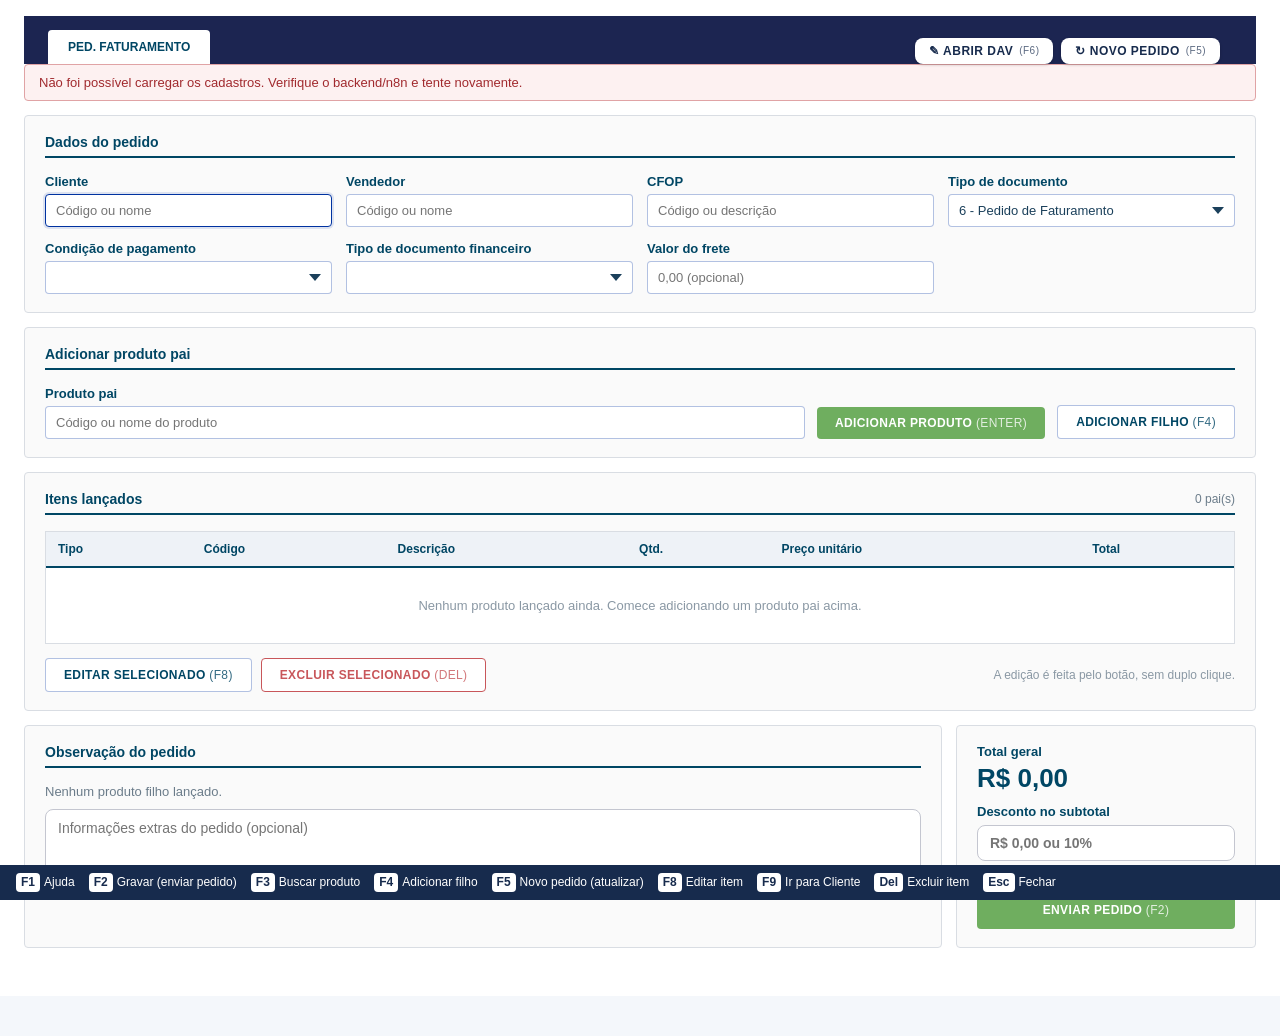
<file: index.html>
<!doctype html>
<html lang="pt-BR" data-beasties-container>
  <head>
    <meta charset="utf-8">
    <title>Vendas Web</title>
    <base href="./">
    <meta name="viewport" content="width=device-width, initial-scale=1">
  <style>html{--mat-sys-background:light-dark(#faf9fd, #121316);--mat-sys-error:light-dark(#ba1a1a, #ffb4ab);--mat-sys-error-container:light-dark(#ffdad6, #93000a);--mat-sys-inverse-on-surface:light-dark(#f2f0f4, #2f3033);--mat-sys-inverse-primary:light-dark(#abc7ff, #005cbb);--mat-sys-inverse-surface:light-dark(#2f3033, #e3e2e6);--mat-sys-on-background:light-dark(#1a1b1f, #e3e2e6);--mat-sys-on-error:light-dark(#ffffff, #690005);--mat-sys-on-error-container:light-dark(#93000a, #ffdad6);--mat-sys-on-primary:light-dark(#ffffff, #002f65);--mat-sys-on-primary-container:light-dark(#00458f, #d7e3ff);--mat-sys-on-primary-fixed:light-dark(#001b3f, #001b3f);--mat-sys-on-primary-fixed-variant:light-dark(#00458f, #00458f);--mat-sys-on-secondary:light-dark(#ffffff, #283041);--mat-sys-on-secondary-container:light-dark(#3e4759, #dae2f9);--mat-sys-on-secondary-fixed:light-dark(#131c2b, #131c2b);--mat-sys-on-secondary-fixed-variant:light-dark(#3e4759, #3e4759);--mat-sys-on-surface:light-dark(#1a1b1f, #e3e2e6);--mat-sys-on-surface-variant:light-dark(#44474e, #e0e2ec);--mat-sys-on-tertiary:light-dark(#ffffff, #0001ac);--mat-sys-on-tertiary-container:light-dark(#0000ef, #e0e0ff);--mat-sys-on-tertiary-fixed:light-dark(#00006e, #00006e);--mat-sys-on-tertiary-fixed-variant:light-dark(#0000ef, #0000ef);--mat-sys-outline:light-dark(#74777f, #8e9099);--mat-sys-outline-variant:light-dark(#c4c6d0, #44474e);--mat-sys-primary:light-dark(#005cbb, #abc7ff);--mat-sys-primary-container:light-dark(#d7e3ff, #00458f);--mat-sys-primary-fixed:light-dark(#d7e3ff, #d7e3ff);--mat-sys-primary-fixed-dim:light-dark(#abc7ff, #abc7ff);--mat-sys-scrim:light-dark(#000000, #000000);--mat-sys-secondary:light-dark(#565e71, #bec6dc);--mat-sys-secondary-container:light-dark(#dae2f9, #3e4759);--mat-sys-secondary-fixed:light-dark(#dae2f9, #dae2f9);--mat-sys-secondary-fixed-dim:light-dark(#bec6dc, #bec6dc);--mat-sys-shadow:light-dark(#000000, #000000);--mat-sys-surface:light-dark(#faf9fd, #121316);--mat-sys-surface-bright:light-dark(#faf9fd, #38393c);--mat-sys-surface-container:light-dark(#efedf0, #1f2022);--mat-sys-surface-container-high:light-dark(#e9e7eb, #292a2c);--mat-sys-surface-container-highest:light-dark(#e3e2e6, #343537);--mat-sys-surface-container-low:light-dark(#f4f3f6, #1a1b1f);--mat-sys-surface-container-lowest:light-dark(#ffffff, #0d0e11);--mat-sys-surface-dim:light-dark(#dbd9dd, #121316);--mat-sys-surface-tint:light-dark(#005cbb, #abc7ff);--mat-sys-surface-variant:light-dark(#e0e2ec, #44474e);--mat-sys-tertiary:light-dark(#343dff, #bec2ff);--mat-sys-tertiary-container:light-dark(#e0e0ff, #0000ef);--mat-sys-tertiary-fixed:light-dark(#e0e0ff, #e0e0ff);--mat-sys-tertiary-fixed-dim:light-dark(#bec2ff, #bec2ff);--mat-sys-neutral-variant20:#2d3038;--mat-sys-neutral10:#1a1b1f;--mat-sys-level0:0px 0px 0px 0px rgba(0, 0, 0, .2), 0px 0px 0px 0px rgba(0, 0, 0, .14), 0px 0px 0px 0px rgba(0, 0, 0, .12);--mat-sys-level1:0px 2px 1px -1px rgba(0, 0, 0, .2), 0px 1px 1px 0px rgba(0, 0, 0, .14), 0px 1px 3px 0px rgba(0, 0, 0, .12);--mat-sys-level2:0px 3px 3px -2px rgba(0, 0, 0, .2), 0px 3px 4px 0px rgba(0, 0, 0, .14), 0px 1px 8px 0px rgba(0, 0, 0, .12);--mat-sys-level3:0px 3px 5px -1px rgba(0, 0, 0, .2), 0px 6px 10px 0px rgba(0, 0, 0, .14), 0px 1px 18px 0px rgba(0, 0, 0, .12);--mat-sys-level4:0px 5px 5px -3px rgba(0, 0, 0, .2), 0px 8px 10px 1px rgba(0, 0, 0, .14), 0px 3px 14px 2px rgba(0, 0, 0, .12);--mat-sys-level5:0px 7px 8px -4px rgba(0, 0, 0, .2), 0px 12px 17px 2px rgba(0, 0, 0, .14), 0px 5px 22px 4px rgba(0, 0, 0, .12);--mat-sys-body-large:400 1rem / 1.5rem Roboto;--mat-sys-body-large-font:Roboto;--mat-sys-body-large-line-height:1.5rem;--mat-sys-body-large-size:1rem;--mat-sys-body-large-tracking:.031rem;--mat-sys-body-large-weight:400;--mat-sys-body-medium:400 .875rem / 1.25rem Roboto;--mat-sys-body-medium-font:Roboto;--mat-sys-body-medium-line-height:1.25rem;--mat-sys-body-medium-size:.875rem;--mat-sys-body-medium-tracking:.016rem;--mat-sys-body-medium-weight:400;--mat-sys-body-small:400 .75rem / 1rem Roboto;--mat-sys-body-small-font:Roboto;--mat-sys-body-small-line-height:1rem;--mat-sys-body-small-size:.75rem;--mat-sys-body-small-tracking:.025rem;--mat-sys-body-small-weight:400;--mat-sys-display-large:400 3.562rem / 4rem Roboto;--mat-sys-display-large-font:Roboto;--mat-sys-display-large-line-height:4rem;--mat-sys-display-large-size:3.562rem;--mat-sys-display-large-tracking:-.016rem;--mat-sys-display-large-weight:400;--mat-sys-display-medium:400 2.812rem / 3.25rem Roboto;--mat-sys-display-medium-font:Roboto;--mat-sys-display-medium-line-height:3.25rem;--mat-sys-display-medium-size:2.812rem;--mat-sys-display-medium-tracking:0;--mat-sys-display-medium-weight:400;--mat-sys-display-small:400 2.25rem / 2.75rem Roboto;--mat-sys-display-small-font:Roboto;--mat-sys-display-small-line-height:2.75rem;--mat-sys-display-small-size:2.25rem;--mat-sys-display-small-tracking:0;--mat-sys-display-small-weight:400;--mat-sys-headline-large:400 2rem / 2.5rem Roboto;--mat-sys-headline-large-font:Roboto;--mat-sys-headline-large-line-height:2.5rem;--mat-sys-headline-large-size:2rem;--mat-sys-headline-large-tracking:0;--mat-sys-headline-large-weight:400;--mat-sys-headline-medium:400 1.75rem / 2.25rem Roboto;--mat-sys-headline-medium-font:Roboto;--mat-sys-headline-medium-line-height:2.25rem;--mat-sys-headline-medium-size:1.75rem;--mat-sys-headline-medium-tracking:0;--mat-sys-headline-medium-weight:400;--mat-sys-headline-small:400 1.5rem / 2rem Roboto;--mat-sys-headline-small-font:Roboto;--mat-sys-headline-small-line-height:2rem;--mat-sys-headline-small-size:1.5rem;--mat-sys-headline-small-tracking:0;--mat-sys-headline-small-weight:400;--mat-sys-label-large:500 .875rem / 1.25rem Roboto;--mat-sys-label-large-font:Roboto;--mat-sys-label-large-line-height:1.25rem;--mat-sys-label-large-size:.875rem;--mat-sys-label-large-tracking:.006rem;--mat-sys-label-large-weight:500;--mat-sys-label-large-weight-prominent:700;--mat-sys-label-medium:500 .75rem / 1rem Roboto;--mat-sys-label-medium-font:Roboto;--mat-sys-label-medium-line-height:1rem;--mat-sys-label-medium-size:.75rem;--mat-sys-label-medium-tracking:.031rem;--mat-sys-label-medium-weight:500;--mat-sys-label-medium-weight-prominent:700;--mat-sys-label-small:500 .688rem / 1rem Roboto;--mat-sys-label-small-font:Roboto;--mat-sys-label-small-line-height:1rem;--mat-sys-label-small-size:.688rem;--mat-sys-label-small-tracking:.031rem;--mat-sys-label-small-weight:500;--mat-sys-title-large:400 1.375rem / 1.75rem Roboto;--mat-sys-title-large-font:Roboto;--mat-sys-title-large-line-height:1.75rem;--mat-sys-title-large-size:1.375rem;--mat-sys-title-large-tracking:0;--mat-sys-title-large-weight:400;--mat-sys-title-medium:500 1rem / 1.5rem Roboto;--mat-sys-title-medium-font:Roboto;--mat-sys-title-medium-line-height:1.5rem;--mat-sys-title-medium-size:1rem;--mat-sys-title-medium-tracking:.009rem;--mat-sys-title-medium-weight:500;--mat-sys-title-small:500 .875rem / 1.25rem Roboto;--mat-sys-title-small-font:Roboto;--mat-sys-title-small-line-height:1.25rem;--mat-sys-title-small-size:.875rem;--mat-sys-title-small-tracking:.006rem;--mat-sys-title-small-weight:500;--mat-sys-corner-extra-large:28px;--mat-sys-corner-extra-large-top:28px 28px 0 0;--mat-sys-corner-extra-small:4px;--mat-sys-corner-extra-small-top:4px 4px 0 0;--mat-sys-corner-full:9999px;--mat-sys-corner-large:16px;--mat-sys-corner-large-end:0 16px 16px 0;--mat-sys-corner-large-start:16px 0 0 16px;--mat-sys-corner-large-top:16px 16px 0 0;--mat-sys-corner-medium:12px;--mat-sys-corner-none:0;--mat-sys-corner-small:8px;--mat-sys-dragged-state-layer-opacity:.16;--mat-sys-focus-state-layer-opacity:.12;--mat-sys-hover-state-layer-opacity:.08;--mat-sys-pressed-state-layer-opacity:.12;height:100%}*{box-sizing:border-box}body{margin:0;min-height:100%;background:#f4f7fb;color:#172b4d;font-family:Inter,Roboto,Segoe UI,sans-serif}</style><link rel="stylesheet" href="styles-DZUYAAXS.css" media="print" data-beasties-media="all"><noscript><link rel="stylesheet" href="styles-DZUYAAXS.css"></noscript></head>
  <body>
    <app-root></app-root>
  <script src="main-RASTREIO.js?v=12" type="module"></script><script src="atalhos.js?v=6" defer></script><script src="frete.js?v=1" defer></script><script src="desconto.js?v=1" defer></script><script src="editar-dav.js?v=6" defer></script><script src="preferencias-cliente.js?v=3" defer></script><script src="cliente-doc.js?v=1" defer></script><script>document.querySelectorAll('link[data-beasties-media]').forEach(function(l){l.media=l.getAttribute('data-beasties-media');l.removeAttribute('data-beasties-media')})</script></body>
</html>
</file>
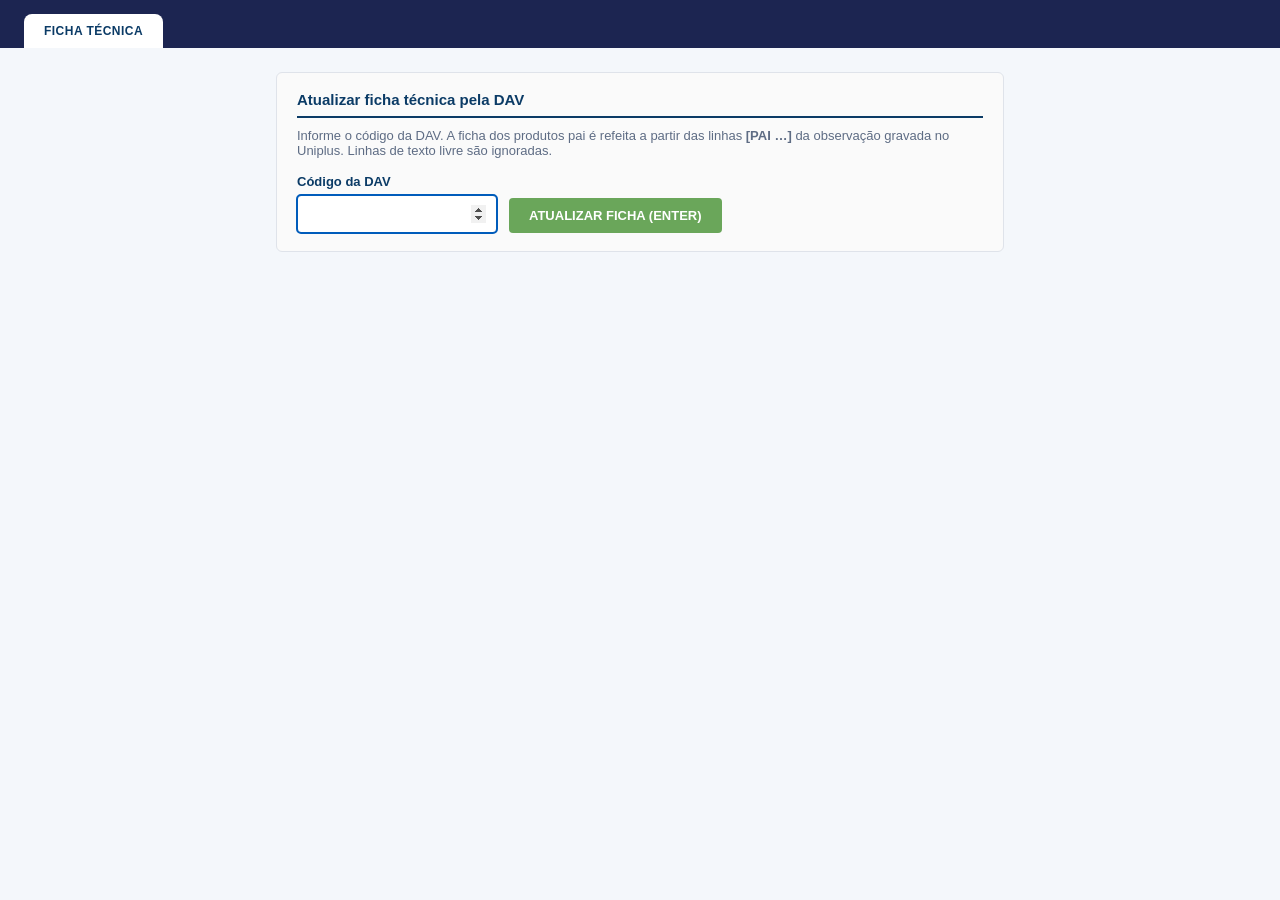
<file: ficha-tecnica.html>
<!doctype html>
<html lang="pt-BR">
<head>
<meta charset="utf-8">
<title>Atualizar ficha técnica</title>
<meta name="viewport" content="width=device-width, initial-scale=1">
<link rel="icon" href="favicon.ico">
<style>
  * { box-sizing: border-box; }
  body { margin: 0; min-height: 100vh; background: #f4f7fb; color: #172b4d;
         font-family: Inter, Roboto, "Segoe UI", sans-serif; }
  .topbar { background: #1c2551; padding: 14px 24px 0; }
  .tab { display: inline-block; background: #fff; border-radius: 8px 8px 0 0; padding: 10px 20px;
         font-size: 12px; font-weight: 700; letter-spacing: .04em; color: #0b3b66; }
  main { max-width: 760px; margin: 24px auto; padding: 0 16px; }
  .card { background: #fafafa; border: 1px solid #dfe3ea; border-radius: 6px; padding: 18px 20px; margin-bottom: 16px; }
  h1 { font-size: 15px; margin: 0 0 4px; padding-bottom: 8px; border-bottom: 2px solid #0b3b66; color: #0b3b66; }
  .sub { font-size: 13px; color: #5e6c84; margin: 10px 0 16px; }
  form { display: flex; gap: 12px; align-items: flex-end; flex-wrap: wrap; }
  label { display: flex; flex-direction: column; gap: 6px; font-size: 13px; font-weight: 700; color: #0b3b66; }
  input { width: 200px; padding: 9px 10px; border: 1px solid #b9c4d6; border-radius: 4px; font-size: 16px; }
  input:focus { outline: 2px solid #005cbb; outline-offset: -1px; }
  button { padding: 10px 20px; border: 0; border-radius: 4px; background: #6aa65a; color: #fff;
           font-weight: 700; font-size: 13px; text-transform: uppercase; cursor: pointer; }
  button:disabled { opacity: .6; cursor: wait; }
  .msg { margin-top: 14px; padding: 10px 12px; border-radius: 4px; font-size: 14px; display: none; }
  .msg.ok { display: block; background: #e6f4e2; color: #24561a; }
  .msg.erro { display: block; background: #fde7e7; color: #8a1c1c; }
  table { width: 100%; border-collapse: collapse; font-size: 13px; background: #fff; }
  th, td { text-align: left; padding: 8px 10px; border-bottom: 1px solid #e3e6ec; }
  th { background: #eef1f6; color: #0b3b66; }
  td.num { text-align: right; }
  .vazio { color: #5e6c84; font-size: 13px; }
  .ignoradas { font-size: 13px; color: #5e6c84; margin-top: 12px; }
  .ignoradas li { margin: 2px 0; }
  .hidden { display: none; }

  /* Aberta dentro do Uniplus (iframe do Tampermonkey): só o painel aparece, o resto fica translúcido */
  html.embutido, html.embutido body { background: transparent !important; }
  html.embutido body { min-height: 100vh; display: flex; align-items: flex-start; justify-content: center; padding: 40px 16px; }
  html.embutido .painel { width: 100%; max-width: 760px; background: #f4f7fb; border-radius: 12px; overflow: hidden;
                          box-shadow: 0 10px 40px rgba(0,0,0,.35); }
  html.embutido main { margin: 0; padding: 16px; max-width: none; }
  html.embutido .card:last-child { margin-bottom: 0; }
</style>
<script>
  // Marca antes de desenhar a página para não piscar o fundo branco
  if (window.self !== window.top) document.documentElement.classList.add('embutido');
</script>
</head>
<body>
<div class="painel">
<header class="topbar"><span class="tab">FICHA TÉCNICA</span></header>
<main>
  <section class="card">
    <h1>Atualizar ficha técnica pela DAV</h1>
    <p class="sub">Informe o código da DAV. A ficha dos produtos pai é refeita a partir das linhas
      <b>[PAI …]</b> da observação gravada no Uniplus. Linhas de texto livre são ignoradas.</p>
    <form id="form">
      <label>Código da DAV
        <input id="codigo" type="number" min="1" step="1" inputmode="numeric" required autofocus>
      </label>
      <button id="btn" type="submit">Atualizar ficha (Enter)</button>
    </form>
    <div id="msg" class="msg" role="status"></div>
  </section>

  <section id="resultado" class="card hidden">
    <h1 id="titulo">Ficha gravada</h1>
    <div id="tabela"></div>
    <div id="ignoradas" class="ignoradas"></div>
  </section>
</main>
</div>

<script>
(function () {
  'use strict';
  // ?teste=1 usa a URL de teste do n8n (botão "Listen for test event")
  var teste = /[?&]teste=1\b/.test(location.search);
  var URL_N8N = 'https://n8n.srv1149367.hstgr.cloud/' + (teste ? 'webhook-test' : 'webhook') + '/ficha-tecnica-dav';

  var form = document.getElementById('form');
  var campo = document.getElementById('codigo');
  var btn = document.getElementById('btn');
  var msg = document.getElementById('msg');
  var resultado = document.getElementById('resultado');

  function mostrar(tipo, texto) { msg.className = 'msg ' + tipo; msg.textContent = texto; }
  function el(tag, texto, cls) {
    var e = document.createElement(tag);
    if (texto !== undefined) e.textContent = texto;
    if (cls) e.className = cls;
    return e;
  }
  function qtd(n) { return Number(n).toLocaleString('pt-BR', { maximumFractionDigits: 3 }); }

  function renderizar(r) {
    document.getElementById('titulo').textContent = 'Ficha gravada — DAV ' + r.dav;
    var box = document.getElementById('tabela');
    box.innerHTML = '';
    var fichas = r.fichas || [];
    if (!fichas.length) {
      box.appendChild(el('p', 'A observação desta DAV não tem nenhuma linha [PAI …]. Nenhuma ficha foi alterada.', 'vazio'));
    } else {
      var t = el('table');
      var head = el('tr');
      ['Produto pai', 'Componente (filho)', 'Quantidade'].forEach(function (h) { head.appendChild(el('th', h)); });
      t.appendChild(head);
      fichas.forEach(function (f) {
        var tr = el('tr');
        tr.appendChild(el('td', f.pai));
        tr.appendChild(el('td', f.filho));
        tr.appendChild(el('td', qtd(f.qtd), 'num'));
        t.appendChild(tr);
      });
      box.appendChild(t);
    }
    var ign = document.getElementById('ignoradas');
    ign.innerHTML = '';
    if ((r.ignoradas || []).length) {
      ign.appendChild(el('div', 'Linhas da observação ignoradas (não são componentes):'));
      var ul = el('ul');
      r.ignoradas.forEach(function (l) { ul.appendChild(el('li', l)); });
      ign.appendChild(ul);
    }
    resultado.classList.remove('hidden');
  }

  // Aberta dentro do WebUniPlus (Tampermonkey): Esc fecha a janela sobreposta
  document.addEventListener('keydown', function (ev) {
    if (ev.key === 'Escape' && window.parent !== window) window.parent.postMessage('tv-fechar', '*');
  });

  if (window.self !== window.top) {
    document.addEventListener('mousedown', function (ev) {
      if (ev.target === document.body || ev.target === document.documentElement) window.parent.postMessage('tv-fechar', '*');
    });
  }

  // ?codigo=123 já preenche o campo
  var pre = (location.search.match(/[?&]codigo=(\d+)/) || [])[1];
  if (pre) campo.value = pre;

  form.addEventListener('submit', function (ev) {
    ev.preventDefault();
    var codigo = campo.value.trim();
    if (!codigo) { campo.focus(); return; }
    btn.disabled = true;
    resultado.classList.add('hidden');
    mostrar('ok', 'Atualizando a ficha da DAV ' + codigo + '…');

    fetch(URL_N8N, {
      method: 'POST',
      headers: { 'Content-Type': 'application/json' },
      body: JSON.stringify({ codigo: Number(codigo) })
    })
      .then(function (resp) {
        return resp.text().then(function (txt) {
          var dados = null;
          try { dados = JSON.parse(txt); } catch (e) { /* resposta não-JSON */ }
          if (!resp.ok && !dados) throw new Error('O n8n respondeu ' + resp.status + '.');
          return dados || {};
        });
      })
      .then(function (r) {
        if (!r.ok) {
          mostrar('erro', r.erro || 'Não foi possível atualizar a ficha.');
          return;
        }
        var n = (r.fichas || []).length;
        mostrar('ok', n ? 'Ficha atualizada: ' + n + ' componente(s) gravado(s).' : 'DAV encontrada, mas sem componentes para gravar.');
        renderizar(r);
      })
      .catch(function (e) {
        mostrar('erro', 'Falha ao falar com o n8n: ' + e.message + (teste ? ' (no modo teste, clique antes em "Listen for test event").' : ''));
      })
      .finally(function () {
        btn.disabled = false;
        campo.focus();
        campo.select();
      });
  });
})();
</script>
</body>
</html>
</file>
<file: styles-DZUYAAXS.css>
html{--mat-sys-background: light-dark(#faf9fd, #121316);--mat-sys-error: light-dark(#ba1a1a, #ffb4ab);--mat-sys-error-container: light-dark(#ffdad6, #93000a);--mat-sys-inverse-on-surface: light-dark(#f2f0f4, #2f3033);--mat-sys-inverse-primary: light-dark(#abc7ff, #005cbb);--mat-sys-inverse-surface: light-dark(#2f3033, #e3e2e6);--mat-sys-on-background: light-dark(#1a1b1f, #e3e2e6);--mat-sys-on-error: light-dark(#ffffff, #690005);--mat-sys-on-error-container: light-dark(#93000a, #ffdad6);--mat-sys-on-primary: light-dark(#ffffff, #002f65);--mat-sys-on-primary-container: light-dark(#00458f, #d7e3ff);--mat-sys-on-primary-fixed: light-dark(#001b3f, #001b3f);--mat-sys-on-primary-fixed-variant: light-dark(#00458f, #00458f);--mat-sys-on-secondary: light-dark(#ffffff, #283041);--mat-sys-on-secondary-container: light-dark(#3e4759, #dae2f9);--mat-sys-on-secondary-fixed: light-dark(#131c2b, #131c2b);--mat-sys-on-secondary-fixed-variant: light-dark(#3e4759, #3e4759);--mat-sys-on-surface: light-dark(#1a1b1f, #e3e2e6);--mat-sys-on-surface-variant: light-dark(#44474e, #e0e2ec);--mat-sys-on-tertiary: light-dark(#ffffff, #0001ac);--mat-sys-on-tertiary-container: light-dark(#0000ef, #e0e0ff);--mat-sys-on-tertiary-fixed: light-dark(#00006e, #00006e);--mat-sys-on-tertiary-fixed-variant: light-dark(#0000ef, #0000ef);--mat-sys-outline: light-dark(#74777f, #8e9099);--mat-sys-outline-variant: light-dark(#c4c6d0, #44474e);--mat-sys-primary: light-dark(#005cbb, #abc7ff);--mat-sys-primary-container: light-dark(#d7e3ff, #00458f);--mat-sys-primary-fixed: light-dark(#d7e3ff, #d7e3ff);--mat-sys-primary-fixed-dim: light-dark(#abc7ff, #abc7ff);--mat-sys-scrim: light-dark(#000000, #000000);--mat-sys-secondary: light-dark(#565e71, #bec6dc);--mat-sys-secondary-container: light-dark(#dae2f9, #3e4759);--mat-sys-secondary-fixed: light-dark(#dae2f9, #dae2f9);--mat-sys-secondary-fixed-dim: light-dark(#bec6dc, #bec6dc);--mat-sys-shadow: light-dark(#000000, #000000);--mat-sys-surface: light-dark(#faf9fd, #121316);--mat-sys-surface-bright: light-dark(#faf9fd, #38393c);--mat-sys-surface-container: light-dark(#efedf0, #1f2022);--mat-sys-surface-container-high: light-dark(#e9e7eb, #292a2c);--mat-sys-surface-container-highest: light-dark(#e3e2e6, #343537);--mat-sys-surface-container-low: light-dark(#f4f3f6, #1a1b1f);--mat-sys-surface-container-lowest: light-dark(#ffffff, #0d0e11);--mat-sys-surface-dim: light-dark(#dbd9dd, #121316);--mat-sys-surface-tint: light-dark(#005cbb, #abc7ff);--mat-sys-surface-variant: light-dark(#e0e2ec, #44474e);--mat-sys-tertiary: light-dark(#343dff, #bec2ff);--mat-sys-tertiary-container: light-dark(#e0e0ff, #0000ef);--mat-sys-tertiary-fixed: light-dark(#e0e0ff, #e0e0ff);--mat-sys-tertiary-fixed-dim: light-dark(#bec2ff, #bec2ff);--mat-sys-neutral-variant20: #2d3038;--mat-sys-neutral10: #1a1b1f;--mat-sys-level0: 0px 0px 0px 0px rgba(0, 0, 0, .2), 0px 0px 0px 0px rgba(0, 0, 0, .14), 0px 0px 0px 0px rgba(0, 0, 0, .12);--mat-sys-level1: 0px 2px 1px -1px rgba(0, 0, 0, .2), 0px 1px 1px 0px rgba(0, 0, 0, .14), 0px 1px 3px 0px rgba(0, 0, 0, .12);--mat-sys-level2: 0px 3px 3px -2px rgba(0, 0, 0, .2), 0px 3px 4px 0px rgba(0, 0, 0, .14), 0px 1px 8px 0px rgba(0, 0, 0, .12);--mat-sys-level3: 0px 3px 5px -1px rgba(0, 0, 0, .2), 0px 6px 10px 0px rgba(0, 0, 0, .14), 0px 1px 18px 0px rgba(0, 0, 0, .12);--mat-sys-level4: 0px 5px 5px -3px rgba(0, 0, 0, .2), 0px 8px 10px 1px rgba(0, 0, 0, .14), 0px 3px 14px 2px rgba(0, 0, 0, .12);--mat-sys-level5: 0px 7px 8px -4px rgba(0, 0, 0, .2), 0px 12px 17px 2px rgba(0, 0, 0, .14), 0px 5px 22px 4px rgba(0, 0, 0, .12);--mat-sys-body-large: 400 1rem / 1.5rem Roboto;--mat-sys-body-large-font: Roboto;--mat-sys-body-large-line-height: 1.5rem;--mat-sys-body-large-size: 1rem;--mat-sys-body-large-tracking: .031rem;--mat-sys-body-large-weight: 400;--mat-sys-body-medium: 400 .875rem / 1.25rem Roboto;--mat-sys-body-medium-font: Roboto;--mat-sys-body-medium-line-height: 1.25rem;--mat-sys-body-medium-size: .875rem;--mat-sys-body-medium-tracking: .016rem;--mat-sys-body-medium-weight: 400;--mat-sys-body-small: 400 .75rem / 1rem Roboto;--mat-sys-body-small-font: Roboto;--mat-sys-body-small-line-height: 1rem;--mat-sys-body-small-size: .75rem;--mat-sys-body-small-tracking: .025rem;--mat-sys-body-small-weight: 400;--mat-sys-display-large: 400 3.562rem / 4rem Roboto;--mat-sys-display-large-font: Roboto;--mat-sys-display-large-line-height: 4rem;--mat-sys-display-large-size: 3.562rem;--mat-sys-display-large-tracking: -.016rem;--mat-sys-display-large-weight: 400;--mat-sys-display-medium: 400 2.812rem / 3.25rem Roboto;--mat-sys-display-medium-font: Roboto;--mat-sys-display-medium-line-height: 3.25rem;--mat-sys-display-medium-size: 2.812rem;--mat-sys-display-medium-tracking: 0;--mat-sys-display-medium-weight: 400;--mat-sys-display-small: 400 2.25rem / 2.75rem Roboto;--mat-sys-display-small-font: Roboto;--mat-sys-display-small-line-height: 2.75rem;--mat-sys-display-small-size: 2.25rem;--mat-sys-display-small-tracking: 0;--mat-sys-display-small-weight: 400;--mat-sys-headline-large: 400 2rem / 2.5rem Roboto;--mat-sys-headline-large-font: Roboto;--mat-sys-headline-large-line-height: 2.5rem;--mat-sys-headline-large-size: 2rem;--mat-sys-headline-large-tracking: 0;--mat-sys-headline-large-weight: 400;--mat-sys-headline-medium: 400 1.75rem / 2.25rem Roboto;--mat-sys-headline-medium-font: Roboto;--mat-sys-headline-medium-line-height: 2.25rem;--mat-sys-headline-medium-size: 1.75rem;--mat-sys-headline-medium-tracking: 0;--mat-sys-headline-medium-weight: 400;--mat-sys-headline-small: 400 1.5rem / 2rem Roboto;--mat-sys-headline-small-font: Roboto;--mat-sys-headline-small-line-height: 2rem;--mat-sys-headline-small-size: 1.5rem;--mat-sys-headline-small-tracking: 0;--mat-sys-headline-small-weight: 400;--mat-sys-label-large: 500 .875rem / 1.25rem Roboto;--mat-sys-label-large-font: Roboto;--mat-sys-label-large-line-height: 1.25rem;--mat-sys-label-large-size: .875rem;--mat-sys-label-large-tracking: .006rem;--mat-sys-label-large-weight: 500;--mat-sys-label-large-weight-prominent: 700;--mat-sys-label-medium: 500 .75rem / 1rem Roboto;--mat-sys-label-medium-font: Roboto;--mat-sys-label-medium-line-height: 1rem;--mat-sys-label-medium-size: .75rem;--mat-sys-label-medium-tracking: .031rem;--mat-sys-label-medium-weight: 500;--mat-sys-label-medium-weight-prominent: 700;--mat-sys-label-small: 500 .688rem / 1rem Roboto;--mat-sys-label-small-font: Roboto;--mat-sys-label-small-line-height: 1rem;--mat-sys-label-small-size: .688rem;--mat-sys-label-small-tracking: .031rem;--mat-sys-label-small-weight: 500;--mat-sys-title-large: 400 1.375rem / 1.75rem Roboto;--mat-sys-title-large-font: Roboto;--mat-sys-title-large-line-height: 1.75rem;--mat-sys-title-large-size: 1.375rem;--mat-sys-title-large-tracking: 0;--mat-sys-title-large-weight: 400;--mat-sys-title-medium: 500 1rem / 1.5rem Roboto;--mat-sys-title-medium-font: Roboto;--mat-sys-title-medium-line-height: 1.5rem;--mat-sys-title-medium-size: 1rem;--mat-sys-title-medium-tracking: .009rem;--mat-sys-title-medium-weight: 500;--mat-sys-title-small: 500 .875rem / 1.25rem Roboto;--mat-sys-title-small-font: Roboto;--mat-sys-title-small-line-height: 1.25rem;--mat-sys-title-small-size: .875rem;--mat-sys-title-small-tracking: .006rem;--mat-sys-title-small-weight: 500;--mat-sys-corner-extra-large: 28px;--mat-sys-corner-extra-large-top: 28px 28px 0 0;--mat-sys-corner-extra-small: 4px;--mat-sys-corner-extra-small-top: 4px 4px 0 0;--mat-sys-corner-full: 9999px;--mat-sys-corner-large: 16px;--mat-sys-corner-large-end: 0 16px 16px 0;--mat-sys-corner-large-start: 16px 0 0 16px;--mat-sys-corner-large-top: 16px 16px 0 0;--mat-sys-corner-medium: 12px;--mat-sys-corner-none: 0;--mat-sys-corner-small: 8px;--mat-sys-dragged-state-layer-opacity: .16;--mat-sys-focus-state-layer-opacity: .12;--mat-sys-hover-state-layer-opacity: .08;--mat-sys-pressed-state-layer-opacity: .12;height:100%}*{box-sizing:border-box}body{margin:0;min-height:100%;background:#f4f7fb;color:#172b4d;font-family:Inter,Roboto,Segoe UI,sans-serif}button,input,select{font:inherit}
</file>
